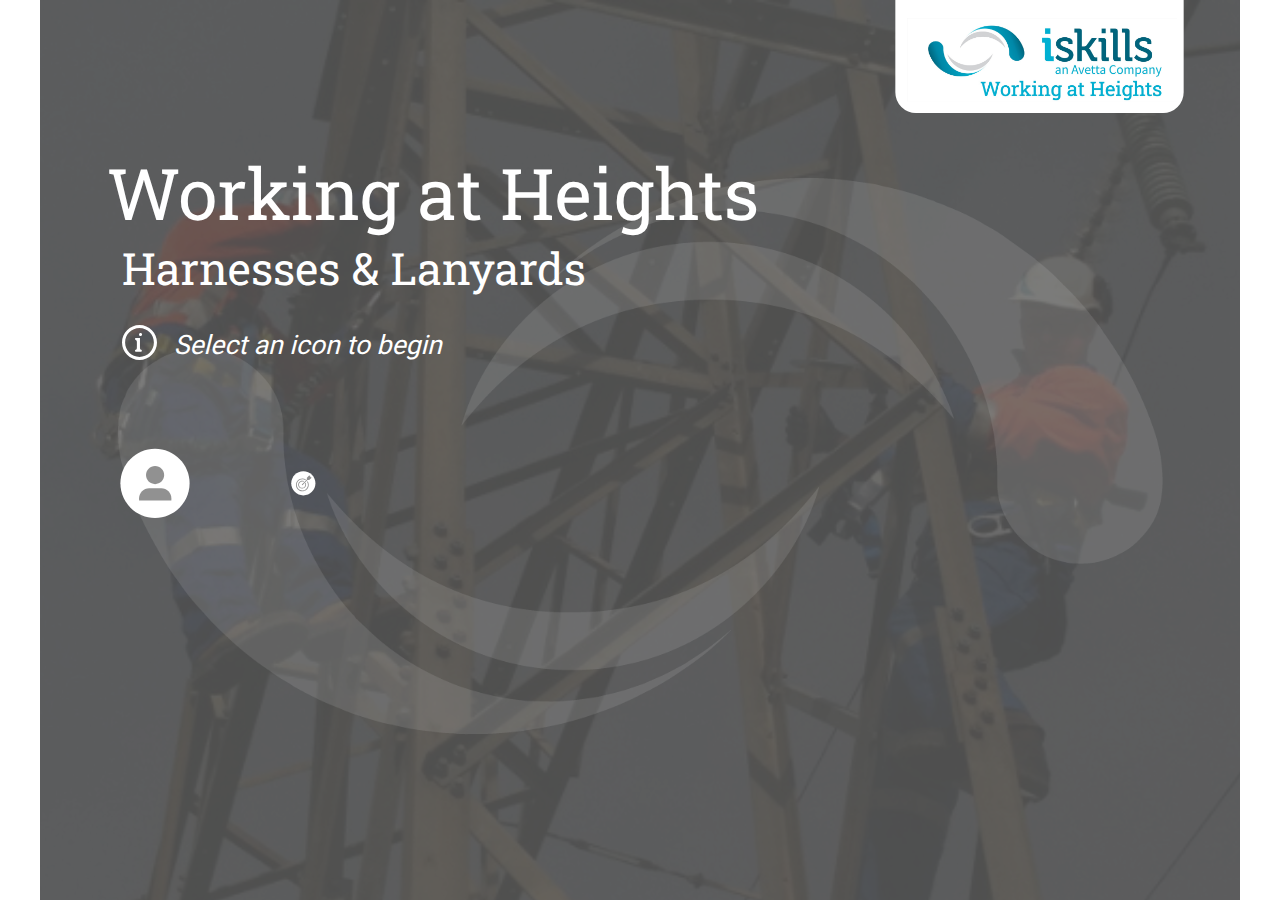
<file: index.html>
﻿<!doctype html>
<html lang="en-US">
<head>
  <meta charset="utf-8">
  <!-- Created using Storyline 360 - http://www.articulate.com  -->
  <!-- version: 3.72.29699.0 -->
  <title>iSkills-WAH-Harnesses-and-Lanyards</title>
  <meta http-equiv="x-ua-compatible" content="IE=edge"/>
  <meta name="viewport" content="width=device-width,initial-scale=1,user-scalable=no,shrink-to-fit=no,minimal-ui"/>
  <meta name="apple-mobile-web-app-capable" content="yes"/>
  <style>
    html, body { height: 100%; padding: 0; margin: 0 }
    #app { height: 100%; width: 100%; }
  </style>

  <script>
    window.DS = {};
    window.globals = {
      DATA_PATH_BASE: '',
      HAS_FRAME: true,
      HAS_SLIDE: true,

      lmsPresent: false,
      tinCanPresent: false,
      cmi5Present: false,
      aoSupport: false,
      scale: 'noscale',
      captureRc: false,
      browserSize: 'optimal',
      bgColor: '#FFFFFF',
      features: 'AccessibleVideo,ConnectionMessages,FullScreenToggle,InsertSvgPicture,LayerPresentAsDialog,MultipleQuizTracking,PlayerSpeedControl,UpdatedThemeEditor,UseAudioElement',
      themeName: 'unified',
      preloaderColor: '#8C8C8C',
      suppressAnalytics: false,
      productChannel: 'stable',
      publishSource: 'storyline',
      aid: 'auth0|5af0ca752996d06cc510b977',
      cid: '2286d535-1828-48b8-8f72-3ca4fcf91944',
      playerVersion: '3.72.29699.0',
      publishTimestamp: '2023-03-27T02:02:40.0215314Z',
      maxIosVideoElements: 10,
      connectionSettings: { message: 'You%20are%20offline.%20Trying%20to%20reconnect...', useDarkTheme: true },

      
      parseParams: function(qs) {
        if (window.globals.parsedParams != null) {
          return window.globals.parsedParams;
        }
        qs = (qs || window.location.search.substr(1)).split('+').join(' ');
        var params = {},
            tokens,
            re = /[?&]?([^=]+)=([^&]*)/g;

        while (tokens = re.exec(qs)) {
          params[decodeURIComponent(tokens[1]).trim()] =
            decodeURIComponent(tokens[2]).trim();
        }
        window.globals.parsedParams = params;
        return params;
      }

    };
  </script>
  <script>
    var isIe11 = ('ActiveXObject' in window || window.MSBlobBuilder != null)
      && window.msCrypto != null && !window.ActiveXObject;
    if (isIe11) {
      window.globals.unsupportedBrowser = true;
      document.write(atob('[base64]'));
    }
  </script>
  
  <script>window.THREE = { };</script>
  
</head>
<body style="background: #FFFFFF" class="cs-HTML theme-unified">
  <!-- 360 -->
  <script>!function(){var e,i=/iPhone/i,o=/iPod/i,n=/iPad/i,t=/\biOS-universal(?:.+)Mac\b/i,r=/\bAndroid(?:.+)Mobile\b/i,a=/Android/i,d=/(?:SD4930UR|\bSilk(?:.+)Mobile\b)/i,p=/Silk/i,l=/Windows Phone/i,u=/\bWindows(?:.+)ARM\b/i,b=/BlackBerry/i,s=/BB10/i,c=/Opera Mini/i,f=/\b(CriOS|Chrome)(?:.+)Mobile/i,h=/Mobile(?:.+)Firefox\b/i,v=function(e){return void 0!==e&&"MacIntel"===e.platform&&"number"==typeof e.maxTouchPoints&&e.maxTouchPoints>1&&"undefined"==typeof MSStream};e=function(e){var m={userAgent:"",platform:"",maxTouchPoints:0};e||"undefined"==typeof navigator?"string"==typeof e?m.userAgent=e:e&&e.userAgent&&(m={userAgent:e.userAgent,platform:e.platform,maxTouchPoints:e.maxTouchPoints||0}):m={userAgent:navigator.userAgent,platform:navigator.platform,maxTouchPoints:navigator.maxTouchPoints||0};var g=m.userAgent,y=g.split("[FBAN");void 0!==y[1]&&(g=y[0]),void 0!==(y=g.split("Twitter"))[1]&&(g=y[0]);var A=function(e){return function(i){return i.test(e)}}(g),w={apple:{phone:A(i)&&!A(l),ipod:A(o),tablet:!A(i)&&(A(n)||v(m))&&!A(l),universal:A(t),device:(A(i)||A(o)||A(n)||A(t)||v(m))&&!A(l)},amazon:{phone:A(d),tablet:!A(d)&&A(p),device:A(d)||A(p)},android:{phone:!A(l)&&A(d)||!A(l)&&A(r),tablet:!A(l)&&!A(d)&&!A(r)&&(A(p)||A(a)),device:!A(l)&&(A(d)||A(p)||A(r)||A(a))||A(/\bokhttp\b/i)},windows:{phone:A(l),tablet:A(u),device:A(l)||A(u)},other:{blackberry:A(b),blackberry10:A(s),opera:A(c),firefox:A(h),chrome:A(f),device:A(b)||A(s)||A(c)||A(h)||A(f)},any:!1,phone:!1,tablet:!1};return w.any=w.apple.device||w.android.device||w.windows.device||w.other.device,w.phone=w.apple.phone||w.android.phone||w.windows.phone,w.tablet=w.apple.tablet||w.android.tablet||w.windows.tablet,w}(),"object"==typeof exports&&"undefined"!=typeof module?module.exports=e:"function"==typeof define&&define.amd?define((function(){return e})):this.isMobile=e}();
    window.isMobile.apple.tablet = window.isMobile.apple.tablet ||
      (navigator.platform === 'MacIntel' && navigator.maxTouchPoints > 1);
    window.isMobile.apple.device = window.isMobile.apple.device || window.isMobile.apple.tablet;
    window.isMobile.tablet = window.isMobile.tablet || window.isMobile.apple.tablet;
    window.isMobile.any = window.isMobile.any || window.isMobile.apple.tablet;
  </script>

  <div id="focus-sink" tabindex="-1"></div>

  <div id="preso"></div>
  <script>
    (function() {

      var classTypes = [ 'desktop', 'mobile', 'phone', 'tablet' ];

      var addDeviceClasses = function(prefix, testObj) {
        var curr, i;
        for (i = 0; i < classTypes.length; i++) {
          curr = classTypes[i];
          if (testObj[curr]) {
            document.body.classList.add(prefix + curr);
          }
        }
      };

      var params = window.globals.parseParams(),
          isDevicePreview = params.devicepreview === '1',
          isPhoneOverride = params.deviceType === 'phone' || (isDevicePreview && params.phone == '1'),
          isTabletOverride = (params.deviceType === 'tablet' || isDevicePreview) && !isPhoneOverride,
          isMobileOverride = isPhoneOverride || isTabletOverride;

      var deviceView = {
        desktop: !window.isMobile.any && !isMobileOverride,
        mobile: window.isMobile.any || isMobileOverride,
        phone: isPhoneOverride || (window.isMobile.phone && !isTabletOverride),
        tablet: isTabletOverride || window.isMobile.tablet
      };

      window.globals.deviceView = deviceView;
      window.isMobile.desktop = !window.isMobile.any;
      window.isMobile.mobile = window.isMobile.any;

      addDeviceClasses('view-', deviceView);

    })();
  </script>
  
  <script src='story_content/user.js' type=text/javascript></script>
  <div class="slide-loader"></div>

  <script>
    var doc = document, loader = doc.body.querySelector('.slide-loader'); [ 1, 2, 3 ].forEach(function(n) { var d = doc.createElement('div'); d.style.backgroundColor = window.globals.preloaderColor; d.classList.add('mobile-loader-dot'); d.classList.add('dot' + n); loader.appendChild(d); });
  </script>

  <div class="mobile-load-title-overlay" style="display: none">
    <div class="mobile-load-title">iSkills-WAH-Harnesses-and-Lanyards</div>
  </div>

  <div class="mobile-chrome-warning"></div>

  
<style>
  .warn-connection-dialog {
    display: none;
    background: transparent;
    pointer-events: none;
    position: fixed;
    left: 0;
    top: 0;
    width: 100%;
    height: 100%;
    z-index: 999;
  }

  .warn-connection-content {
    border-radius: 4px;
    background: white;
    border: 1px solid #E7E7E7;
    color: #333333;
    box-shadow: 0 2px 4px rgba(0, 0, 0, 0.25);
    transition: all 150ms ease-out;
    position: absolute;
    white-space: nowrap;
  }

  .view-phone.is-landscape .warn-connection-content {
    left: 23px;
    bottom: 23px;
  }

  .view-tablet.is-landscape .warn-connection-content {
    left: 50%;
    top: 20px;
    transform: translateX(-50%);
  }

  .is-portrait .warn-connection-content {
    transform: translate(-50%, calc(-100% - 15px));
  }

  .warn-connection-content p {
    display: inline-block;
    margin: 0 8px 0 0;
    line-height: 33px;
    font-size: 11px;
  }

  .warn-connection-content svg {
    position: relative;
    vertical-align: middle;
    margin: 0 2px 2px 8px;
  }

  .view-desktop .warn-connection-content {
    left: 1.5em;
    bottom: 1.5em;
  }

  .view-desktop .warn-connection-content p {
    font-size: 1.1em;
  }

  .is-offline .warn-connection-dialog {
    display: block;
  }

  .is-offline .cs-panel * {
    pointer-events: none !important;
  }

  .is-offline .cs-panel {
    pointer-events: all !important;
  }

  .is-offline #nav-controls * {
    pointer-events: none !important;
  }

  .is-offline #nav-controls {
    pointer-events: all !important;
  }
</style>

<div class="warn-connection-dialog">
  <div class="warn-connection-content">
    <svg width="17" height="15" viewBox="0 0 17 15" xmlns="http://www.w3.org/2000/svg">
      <path fill="#8F0000" stroke="white" d="M16.07,12.98 L15.88,12.23 L9.51,1.21 C8.97,0.26,7.6,0.26,7.06,1.21 L0.69,12.23 C0.15,13.16,0.81,14.36,1.91,14.36 H14.65 C15.47,14.36,16.05,13.7,16.07,12.98 Z"/>
      <path fill="white" stroke="white" d="M8.58,5.5 C8.35,5.28,8.5,5.35,8.21,5.32 C8.09,5.35,7.97,5.49,7.96,5.67 C7.97,5.79,7.98,5.92,7.98,6.04 L7.98,6.04 C7.99,6.17,8,6.31,8.01,6.43 L8.01,6.44 C8.03,6.92,8.06,7.41,8.09,7.9 L8.09,7.9 C8.12,8.39,8.14,8.88,8.17,9.37 C8.17,9.39,8.18,9.42,8.2,9.44 C8.23,9.46,8.25,9.47,8.28,9.47 C8.31,9.47,8.34,9.46,8.35,9.44 C8.37,9.43,8.38,9.4,8.39,9.35 L8.39,9.34 C8.39,9.24,8.4,9.15,8.4,9.05 L8.4,9.05 C8.41,8.96,8.41,8.86,8.42,8.75 C8.43,8.44,8.45,8.12,8.47,7.81 L8.47,7.81 C8.49,7.49,8.51,7.18,8.53,6.87 C8.55,6.46,8.56,6.05,8.59,5.64 L8.6,5.62 C8.6,5.57,8.59,5.53,8.58,5.5 L8.21,5.32 Z"/>
      <circle fill="white" stroke="white" cx="8.3" cy="11.35" r="0.3"/>
    </svg>
    <p>You are offline. Trying to reconnect...</p>
  </div>
</div>

<script>
  (function() {
    window.DS.connection = {
      warningShown: false,
      assets: {},
      loadingAssetGroup: false,
      retryDelay: 500
    };

    // @TODO this is POC code and can be cleaned up a bit more if we move forward
    // with the feature



    // The `window.globals.features` variable must be set in `webpack.dev.config` when testing locally - it is not enough
    // to have it in the data - but it must be set there as well.
    var useConnectionMessages = window.AbortController != null &&
      window.location.protocol != 'file:' &&
      window.globals.features.indexOf('ConnectionMessages') != -1;

    window.DS.connection.useConnectionMessages = useConnectionMessages

    var assetCount = 0;
    var checkLoadedId;
    var connectionSettings = window.globals.connectionSettings;

    if (useConnectionMessages && connectionSettings != null) {
      var contentEl = document.querySelector('.warn-connection-content');
      var messageEl = contentEl.querySelector('p')

      if (connectionSettings.useDarkTheme) {
        contentEl.style.borderColor = '#BABBBA';
        contentEl.style.backgroundColor = '#282828';
        contentEl.style.color = '#FFFFFF';
      }

      if (connectionSettings.message != null) {
        messageEl.textContent = window.decodeURIComponent(connectionSettings.message);
      }
    }

    function checkAssetsReady() {
      for (var i in DS.connection.assets) {
        if (!DS.connection.assets[i].success) {
          return false;
        }
      }
      return true;
    }

    function stopAssetGroup() {
      if (!useConnectionMessages) { return; }

      assetCount = 0;

      DS.connection.oldAssetGroup = DS.connection.assets;
      DS.connection.assets = {};
      DS.connection.loadingAssetGroup = false;
      clearInterval(checkLoadedId);
    }

    function startAssetGroup() {
      if (!useConnectionMessages) { return; }
      var ticks = 0;
      clearInterval(checkLoadedId);
      checkLoadedId = setInterval(function() {
        var loaded = 0;
        if (assetCount === 0 && loaded === 0) {
          clearInterval(checkLoadedId);
          return;
        }

        for (var i in DS.connection.assets) {
          if (DS.connection.assets[i].success) {
            loaded++;
          }
        }

        if (assetCount === loaded && checkAssetsReady()) {
          for (var i in DS.connection.assets) {
            if (DS.connection.assets[i].action) {
              DS.connection.assets[i].action();
            }
          }
          hideWarning();
          stopAssetGroup();
        }
      }, 100)
    }

    function requiredAsset(url, action, retry, type) {
      if (!useConnectionMessages) { return; }
      if (DS.connection.assets[url]) { return; }

      DS.connection.assets[url] = {
        success: false, action: action, retry: retry, type: type
      };
      assetCount = Object.keys(DS.connection.assets).length;
      if (!DS.connection.loadingAssetGroup) {
        startAssetGroup();
      }
      DS.connection.loadingAssetGroup = true;
    }

    function assetLoaded(url) {
      if (!useConnectionMessages) { return; }
      if (DS.connection.assets[url]) {
        DS.connection.assets[url].success = true;
      }
    }

    function assetFailed(url) {
      if (!useConnectionMessages) { return; }
      if (!DS.connection.assets[url]) {
        if (/\.js$/.test(url)) {
          setTimeout(function() {
            if (DS.connection.lastSlideLoaded != null) {
              DS.connection.lastSlideLoaded();
            }
          }, DS.connection.retryDelay);
        }
        return;
      }
      if (!DS.connection.warningShown) { showWarning(); }
      if (DS.connection.assets[url].retry) {
        setTimeout(function() {
          if (!DS.connection.assets[url].success) {
            DS.connection.assets[url].retry()
          }
        }, DS.connection.retryDelay);
      }
    }

    function hideWarning() {
      document.body.classList.remove('is-offline');
      DS.connection.warningShown = false;
    }
    DS.connection.hideWarning = hideWarning

    function showWarning(btn) {
      document.body.classList.add('is-offline')
      DS.connection.warningShown = true;
      updateWarningPosition();
    }

    function updateWarningPosition() {
      if (!DS.connection.warningShown) {
        return;
      }

      var isPortrait = document.body.classList.contains('is-portrait');
      var warningEl = document.querySelector('.warn-connection-content');

      if (isPortrait) {
        var slide = document.querySelector('.primary-slide');
        var slideRect = slide.getBoundingClientRect();

        warningEl.style.top = `${slideRect.top}px`
        warningEl.style.left = `${slideRect.left + slideRect.width / 2}px`
      } else {
        warningEl.style.top = null;
        warningEl.style.left = null;
      }

      window.requestAnimationFrame(updateWarningPosition);
    }

    // these will all be noops if the feature flag isn't set in
    // the data and `window.globals.features`
    DS.connection.requiredAsset = requiredAsset;
    DS.connection.assetLoaded = assetLoaded;
    DS.connection.assetFailed = assetFailed;
    DS.connection.stopAssetGroup = stopAssetGroup;
    DS.connection.startAssetGroup = startAssetGroup;
  })();
</script>


  <script>
    
    if (window.autoSpider && window.vInterfaceObject) {
      document.querySelector('.mobile-load-title-overlay').style.display = 'none';
    }
  </script>

  

  <link rel="stylesheet" href="html5/data/css/output.min.css" data-noprefix/>
</body>
<script src="html5/lib/scripts/bootstrapper.min.js"></script>
</html>
</file>
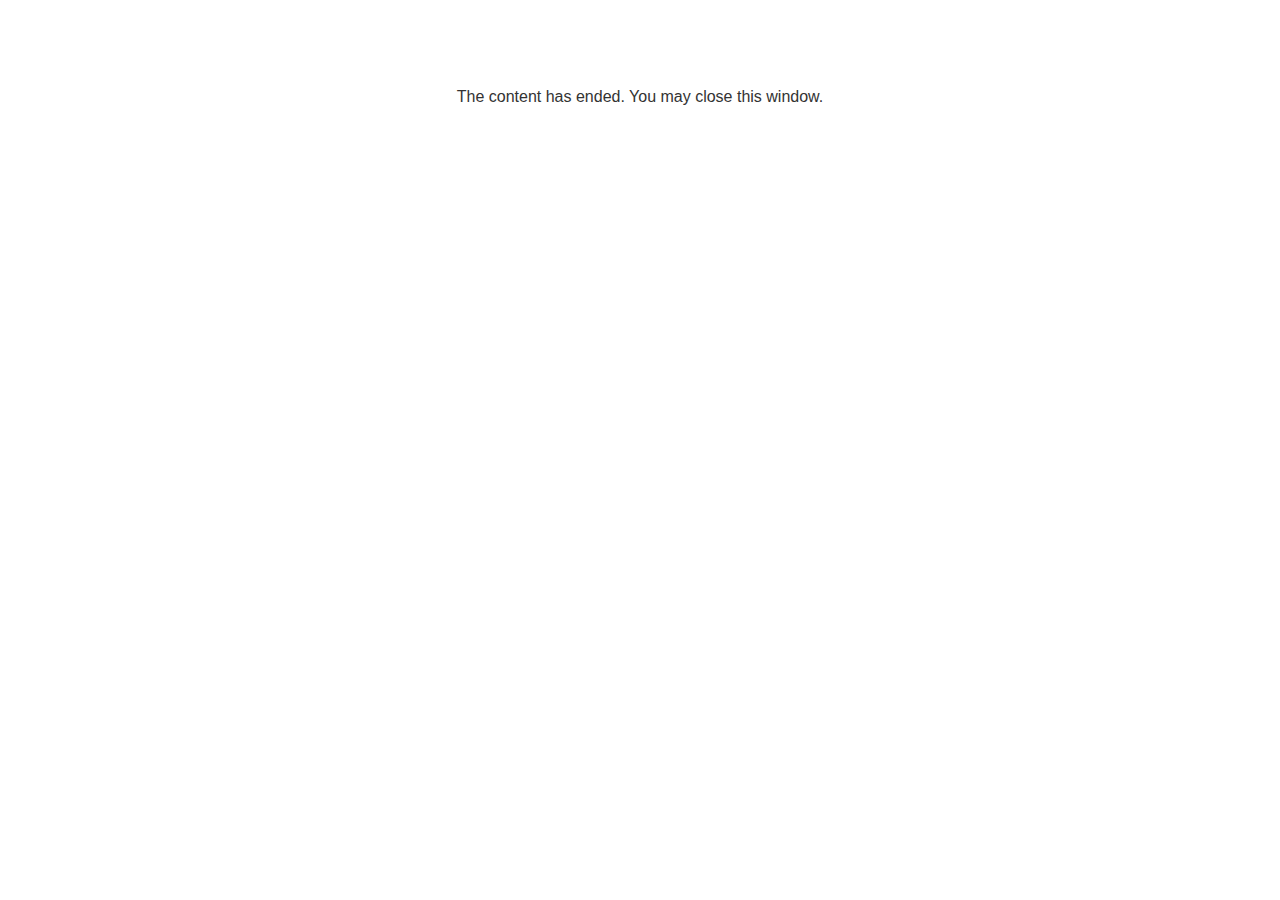
<file: lms/goodbye.html>
<!doctype html>
<html>
<body style="background-color: #ffffff;">

<p role="alert" style="color: #333333;font-family: Open Sans, articulate, tahoma, arial;font-size: medium;text-align: center;">
<br><br><br><br>
The content has ended. You may close this window.
</p>

</body>
</html>
</file>
